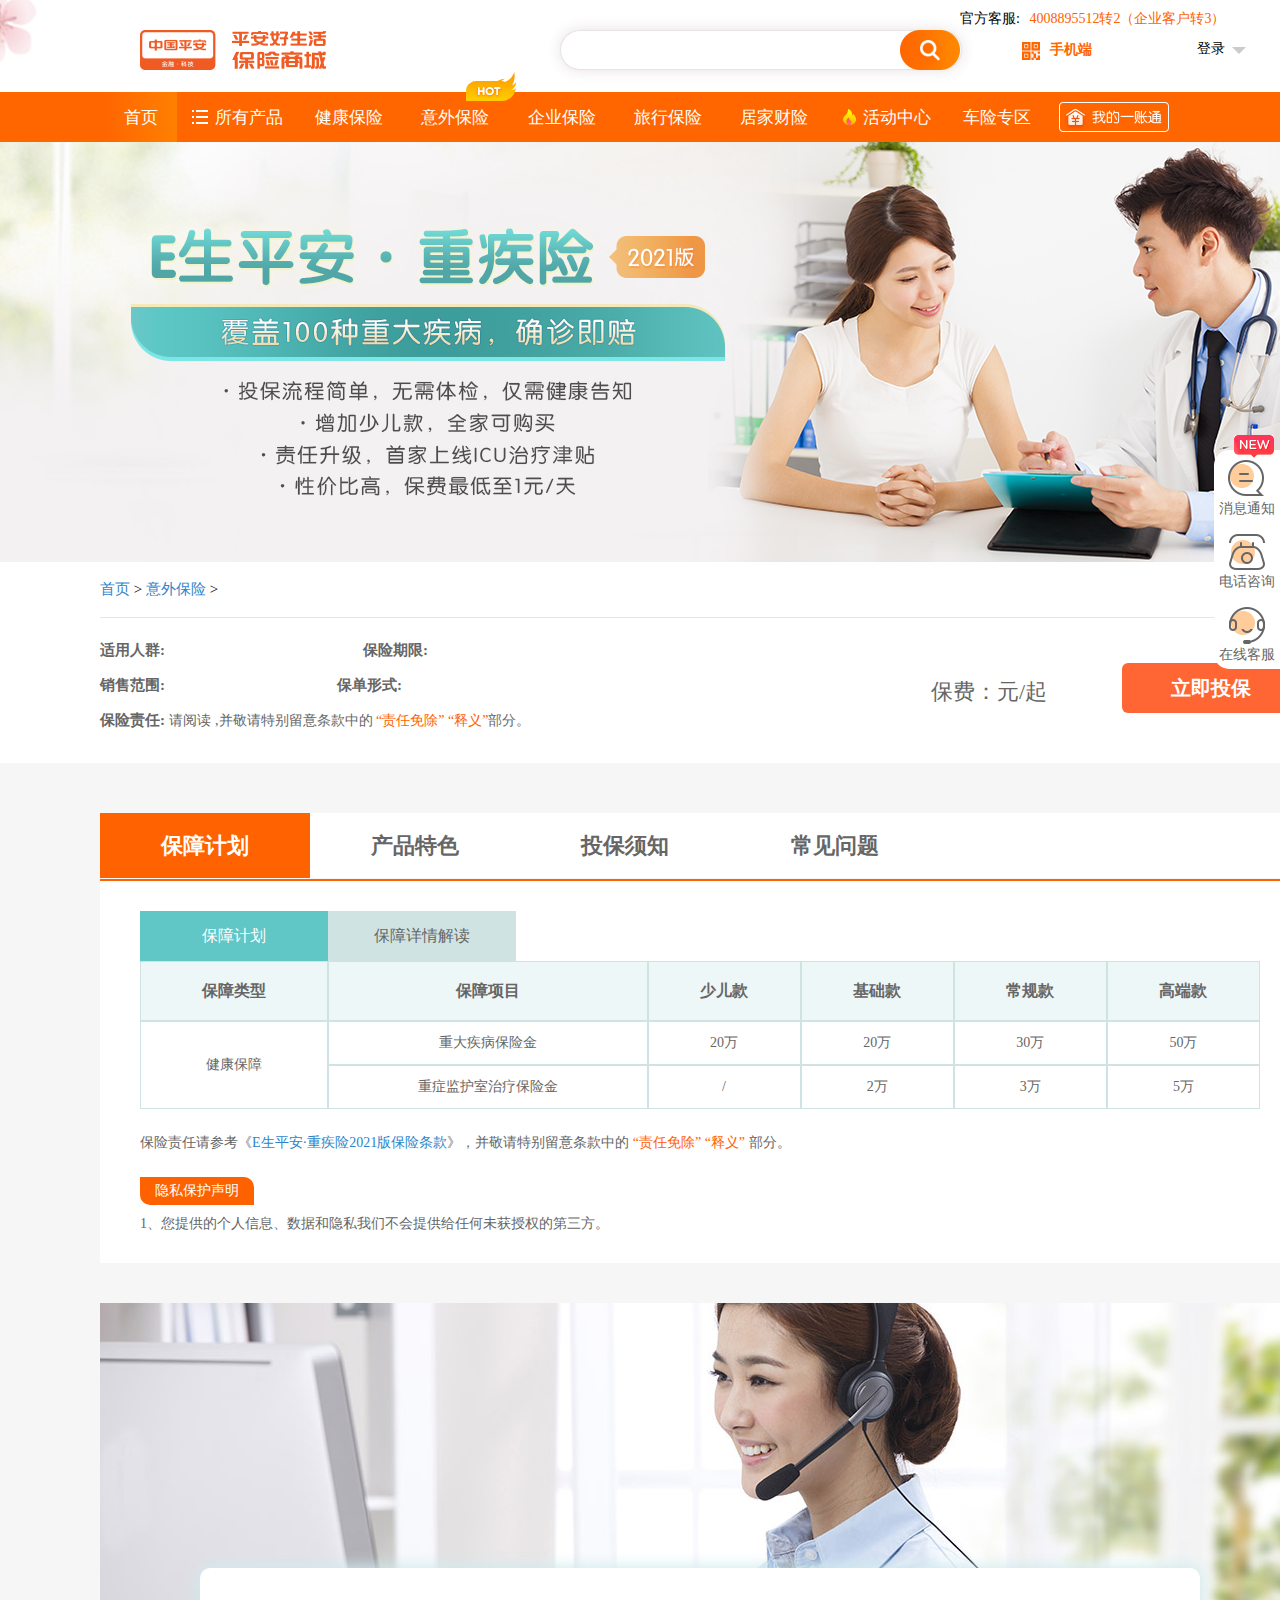
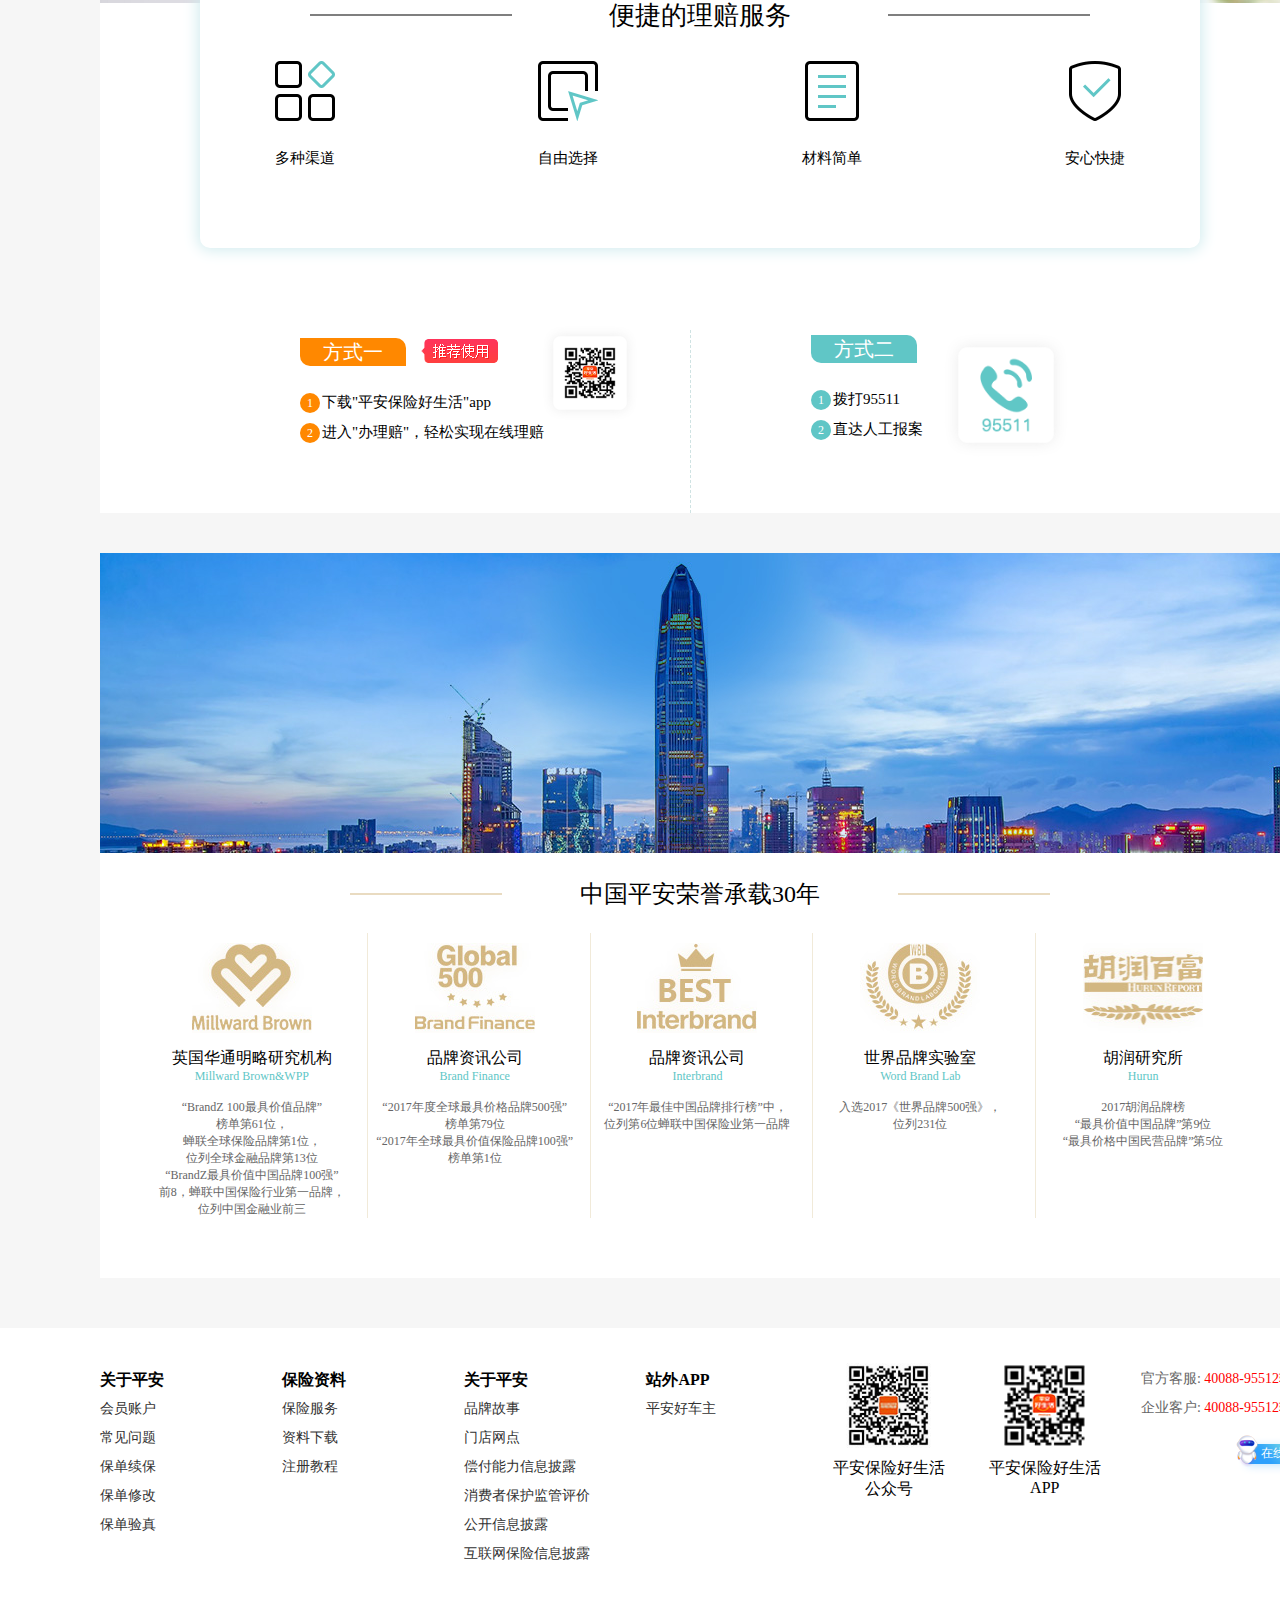
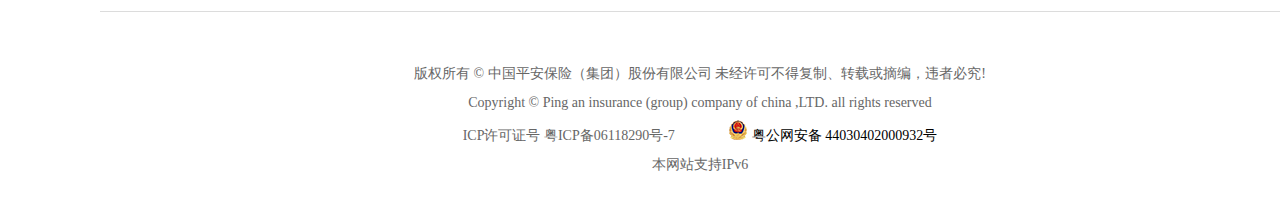
<file: html/second.html>
<!DOCTYPE html>
<html lang="en">

<head>
    <meta charset="UTF-8">
    <meta http-equiv="X-UA-Compatible" content="IE=edge">
    <meta name="viewport" content="width=device-width, initial-scale=1.0">
    <link rel="stylesheet" href="../css/second.css">
    <script src="https://cdn.bootcdn.net/ajax/libs/jquery/1.7.1/jquery.min.js"></script>
    <title>E生平安</title>
</head>

<body>
    <!-- 固定定位导航栏 -->
    <div id="fixednav">
        <ul>
            <li class="pageli1 fixed1 go">保障计划</li>
            <li class="pageli2 fixed2 go">产品特色</li>
            <li class="pageli3 fixed3 go">投保须知</li>
            <li class="pageli4 fixed4 go">常见问题</li>
        </ul>

        <div>
            <p class="p1">保费：<i>61</i>元/起</p>
            <p class="p2"><a href="javascript:;">立即投保</a></p>
        </div>
    </div>


    <!-- 页面TOP部分 -->

    <div id="top">
        <!-- logo -->
        <div class="top-logo top-items">
            <img src="../img/top-log.png" alt="">
        </div>
        <!-- 搜索栏 -->
        <div class="top-search">
            <input class="top-searchinput" type="text">
            <img class="top-searchimg" src="../img/top-search.png">
        </div>
        <!-- 右侧手机端 -->
        <div class="top-code top-items">
            <img src="../img/top-code.png">
            <span>手机端</span>
        </div>
        <!-- 右侧登录 -->
        <div class="top-sign top-items">
            登录<div></div>
        </div>
        <!-- 客服电话文本 -->
        <div class="top-phone top-items">
            <span>官方客服:</span>
            <span>4008895512转2（企业客户转3）</span>
        </div>
    </div>
    <div id="nav">
        <div class="nav-list">
            <div>首页</div>
            <div>
                <img src="../img/nav-three.png" alt="">
                所有产品
            </div>
            <div>健康保险</div>
            <div class="nav-yiwai">
                <div></div>
                意外保险
            </div>
            <div>企业保险</div>
            <div>旅行保险</div>
            <div>居家财险</div>
            <div>
                <img src="../img/fire.png" alt="">
                活动中心
            </div>
            <div>车险专区</div>
            <div>
                <img src="../img/nav-house.png" alt="">
            </div>
            <div style="visibility:hidden;">占位置的</div>
        </div>

        <div class="nav-list2">
            <div>
                <div>
                    <img src="../img/yiwai2.jpg" alt="">
                </div>
                <div>
                    <p>一年期综合意外险</p>
                    <p>¥43.8起</p>
                </div>
                <div>
                    <img src="../img/yiwai1.jpg" alt="">
                </div>
                <div>
                    <p>短期综合意外险</p>
                    <p>¥3.5起</p>
                </div>
            </div>

            <div>
                <div>
                    <img src="../img/yiwai3.jpg" alt="">
                </div>
                <div>
                    <p>全球交通意外险</p>
                    <p>¥0.2起</p>
                </div>
                <div>
                    <img src="../img/yiwai5.jpg" alt="">
                </div>
                <div>
                    <p>驾驶人意外险</p>
                    <p>¥68起</p>
                </div>
            </div>

            <div>
                <div>
                    <img src="../img/yiwai6.jpg" alt="">
                </div>
                <div>
                    <p>个人意外伤害险</p>
                    <p>¥34起</p>
                </div>
                <div>
                    <img src="../img/yiwai4.jpg" alt="">
                </div>
                <div>
                    <p>航空意外险</p>
                    <p>¥0.2起</p>
                </div>
            </div>

            <div>
                <div>· · · 更多意外保险 · · ·</div>
            </div>
        </div>
    </div>

    <!-- 页面大图部分 -->
    <div id="bigimg"></div>

    <!-- 页面中间描述部分 -->
    <div id="descrition">
        <div class="destop">
            <span><a>首页</a></span>
            <span>></span>
            <span><a>意外保险</a></span>
            <span>></span>
            <span style="color:rgb(153,153,153);" class="name"><!--E生平安·重疾险--></span>
        </div>
        <div class="desbottom">

            <div>
                <span class="title">适用人群:</span>
                <span class="des people"><!--出生满30天-65周岁--></span>
                <span class="title" style="margin-left: 190px;">保险期限:</span>
                <span class="des time"><!--1年--></span>
            </div>
            <div>
                <span class="title">销售范围:</span>
                <span class="des region"><!--中国大陆(除港澳台地区)--></span>
                <span class="title" style="margin-left: 164px;">保单形式:</span>
                <span class="des baodan"><!--电子保单、纸质保单--></span>
            </div>
            <div>
                <span class="title">保险责任:</span>
                <span class="des">请阅读</span>
                <a href="javascript:;" style="color:rgb(46,132,202); font-size: 14px;" class="book"><!--《E生平安·重疾险2021版保险条款》--></a>
                <span class="des">,并敬请特别留意条款中的<i style="font-style: normal; color: rgb(255,98,0);"> “责任免除” “释义”</i>部分。</span>
            </div>

            <div class="price">
                <span>保费：<i style="font-style:normal; color: rgb(255,126,0); font-size: 35px; font-weight: bold;" class="money"><!--61--></i>元/起</span>
                <a href="three.html">立即投保</a>
            </div>
        </div>
    </div>

    <!-- 页面ul -->
    <ul id="pageul">
        <li class="pageli1 go">保障计划</li>
        <li class="pageli2 go">产品特色</li>
        <li class="pageli3 go">投保须知</li>
        <li class="pageli4 go">常见问题</li>
    </ul>

    <!-- 页面切换介绍区域 -->
    <div id="pagelist">
        <!-- 保障计划 pagelist1 -->
        <div id="pagelist1">
            <ul>
                <li class="list1">保障计划</li>
                <li class="list2">保障详情解读</li>
            </ul>

            <table class="table1" cellspacing="0" style="display: table; ">
                <tr>
                    <th>保障类型</th>
                    <th>保障项目</th>
                    <th>少儿款</th>
                    <th>基础款</th>
                    <th>常规款</th>
                    <th>高端款</th>
                </tr>
                <tr>
                    <td rowspan="2">健康保障</td>
                    <td>重大疾病保险金</td>
                    <td>20万</td>
                    <td>20万</td>
                    <td>30万</td>
                    <td>50万</td>
                </tr>
                <tr>
                    <td>重症监护室治疗保险金</td>
                    <td>/</td>
                    <td>2万</td>
                    <td>3万</td>
                    <td>5万</td>
                </tr>
            </table>

            <table class="table2" cellspacing="0" style="display: none;">
                <tr>
                    <th>保障类型</th>
                    <th>保障项目</th>
                    <th colspan="4" style="width: 258px;">少儿款</th>
                </tr>
                <tr>
                    <td rowspan="2">健康保障</td>
                    <td>重大疾病保险金</td>
                    <td colspan="4" style="width: 258px;">
                        自保险期间开始且等待期（90天）满之日起（续保从续保生效日起），至保险期间终止之日止，被保险人经符合本保险合同释义约定的医院专科医生明确诊断初次发生本保险合同释义规定的重大疾病，保险人按重大疾病保险金额给付重大疾病保险金，本保险合同终止。被保险人因意外伤害导致其患重大疾病的，无等待期。100种重大疾病详见本产品的保险条款。
                    </td>
                </tr>
                <tr>
                    <td>重症监护室治疗保险金</td>
                    <td colspan="4" style="width: 258px;">
                        自保险期间开始且等待期（90天）满之日起，至保险期间终止之日止，被保险人进行本附加保险合同释义约定的重症监护室治疗（即ICU治疗）的，
                        保险人按照保险单约定的保险金额给付重症监护室治疗保险金。给付重症监护室治疗保险金后，对该被保险人的本附加保险责任终止。</td>
                </tr>
            </table>

            <p>保险责任请参考《<a href="javascript:;">E生平安·重疾险2021版保险条款</a>》，并敬请特别留意条款中的<i> “责任免除” “释义” </i>部分。</p>

            <span class="span1">隐私保护声明</span>
            <span class="span2">1、您提供的个人信息、数据和隐私我们不会提供给任何未获授权的第三方。</span>

        </div>
        <!-- 产品特色 pagelist2 -->
        <div id="pagelist2"></div>
        <!-- 投保须知 pagelist3  -->
        <div id="pagelist3">
            <div>
                1、订立保险合同，保险人就被保险人的有关情况提出询问的，投保人应当如实告知。<em>投保人故意或者因重大过失未履行前款规定的义务，足以影响保险人决定是否同意承保或者提高保险费率的，<i>保险人有权</i>解除本合同。投保人故意不履行如实告知义务的，保险人对于合同<i>解除</i>前发生的保险事故，不承担给付保险金责任，<i>并不退还</i>保险费。投保人因重大过失未履行如实告知义务，对保险事故的发生有严重影响的，保险人对于合同解除前发生的保险事故，不承担给付保险金责任，但应当退还保险费。</em>><br>
                2、本保险每位被保险人<i>限投</i>一份，<i>多投无效</i>；<br>
                3、本产品设有少儿款、基础款、常规款和高端款四种方案，被保险人首次投保的年龄范围分别为0-15周岁、16-65周岁、16-55周岁和16-45周岁。若保险期间届满时，本保险已停止销售，我们不再接受续保申请，但会向您提供投保其他产品的合理建议；<br>
                4、本产品的被保险人为身体健康、能正常工作或生活的自然人，但对于曾发生健康告知中提及疾病的人群，不能进行购买。<br>
                5、本保险少儿款重大疾病保险金责任，保险金额为20万元；基础款重大疾病保险金责任，保险金额为20万元，重症监护室治疗保险金责任，保险金额为2万元；常规款重大疾病保险金责任，保险金额为30万元，重症监护室治疗保险金责任，保险金额为3万元；高端款重大疾病保险金责任，保险金额为50万元，重症监护室治疗保险金责任，保险金额为5万元；<br>
                6、本保险的重大疾病保障范围为保险合同释义规定的100种重大疾病，自保险期间开始且保险单载明的<i>等待期</i>满之日起（续保从续保生效日起），至保险期间终止之日止，被保险人经符合本保险合同释义约定的医院专科医生明确诊断初次发生本保险合同释义规定的重大疾病，保险人按重大疾病保险金额给付重大疾病保险金，本保险合同终止。<br>
                7、本保险的被保险人进行保险合同释义约定的重症监护室治疗（即ICU治疗），并在重症监护病房内接受持续治疗超过120小时，且满足本保险合同重症监护室治疗释义中任何一项的，保险人按照保险单约定的保险金额给付重症监护室治疗保险金；<br>
                8、<i>除外</i>责任以本保险适用条款“责任<i>免除</i>”为准；<br>
                9、本保险保险期间为一年；<br>
                10、合同生效日起90日为<i>等待期</i>。因意外伤害发生保险责任的，无<i>等待期</i>。如为连续不间断续保的（同一被保险人连续在本保险人处投保本条款为基础的保险合同，保险期间衔接不中断），从第二期保险合同起的连续不间断续保保险合同<i>不适用等待期</i>。<br>
                11、本产品遵循<i>不保</i>证续保条款。保险期间届满，投保人需要重新向保险公司申请投保本产品，并经保险人同意，交纳保险费，获得新的保险合同。<br>
                12、投保年龄与保费高低关联性以本保险适用费率表为准；<br>
                13、自保单承保次日起，有10日的犹豫期，在此期间您若提出<i>解除</i>本保险合同，我们将退还您所支付的全部保费。犹豫期后，若您申请<i>解除</i>合同会遭受一定损失，我们将按条款退还您保险合同保险单的现金价值；<br>
                14、【医院】指经中华人民共和国卫生部门评审确定的二级或二级以上的公立医院普通部<em>（不包含公立医院的特需医疗、外宾医疗、干部病房），但<i>不包括</i>主要作为诊所、康复、护理、休养、静养、戒酒、戒毒等或类似的医疗机构。</em>>该医院必须具有符合国家有关医院管理规则设置标准的医疗设备，且全天二十四小时有合格医师及护士驻院提供医疗及护理服务。另外，质子重离子医疗费用保险责任应当在上海质子重离子医院暨复旦大学附属肿瘤医院质子重离子中心接受质子重离子放射治疗；<br>
                15、本产品所对应的主险产品为《平安产险重大疾病保险（白金版）》，附加险产品为《平安附加重症监护室治疗保险》，投保人可自主决定是否购买该产品组合；<br>
                16、以上未尽事宜以本保险适用条款为准。<br>
                <i>投保人声明</i><br>
                1、本投保人声明以上陈述及各项填写信息属实，<em>且没有隐瞒任何重大事实以影响贵公司评估风险或接受本投保申请。</em><br>
                2、<em>本投保人已阅读本产品条款及投保须知的各项内容，特别就条款中有关责任免除和投保人、被保险人义务的内容进行详细阅读，对贵公司就保险合同的内容说明和提示完全理解，没有异议，同意投保，本人知晓所有保险责任均以本保险合同所载为准。</em>><br>
                3、根据《中华人民共和国合同法》第十一条规定，数据电文是合法的合同表现形式。本人接受以中国平安财产保险股份有限公司提供的电子保单作为本投保书成立的合法有效凭证，具有完全证据效力。<br>
                4、本人授权平安集团，除法律另有规定之外，将本人提供给平安集团的信息、享受平安集团服务产生的信息（包括本单证签署之前提供和产生的信息）以及平安集团根据本条约定查询、收集的信息，用于平安集团及其因服务必要委托的合作伙伴为本人提供服务、推荐产品、开展市场调查与信息数据分析。本人授权平安集团，除法律另有规定之外，基于为本人提供更优质服务和产品的目的，向平安集团因服务必要开展合作的伙伴提供、查询、收集本人的信息。为确保本人信息的安全，平安集团及其合作伙伴对上述信息负有保密义务，并采取各种措施保证信息安全。本条款自本单证签署时生效，具有独立法律效力，不受合同成立与否及效力状态变化的影响。本条所称“平安集团”是指中国平安保险（集团）股份有限公司及其直接或间接控股的公司，以及中国平安保险（集团）股份有限公司直接或间接作为其单一最大股东的公司。如您不同意上述授权条款的部分或全部，可致电客服热线（95511）取消或变更授权。<br>
            </div>
        </div>
        <!-- 常见问题 pagelist4 -->
        <div id="pagelist4">

            <div>
                <div class="kehu">
                    <img src="../img2/kehu.png" alt="">
                    <div class="text">这款产品保障范围是什么？</div>
                </div>
                <div class="kefu">
                    <img src="../img2/kefu.png" alt="">
                    <div class="text">
                        自保险期间开始且90天等待期满之日起（续保从续保生效日起），至保险期间终止之日止，被保险人经符合本保险合同释义约定的医院（以下简称“释义医院”）专科医生明确诊断初次发生本保险合同释义规定的重大疾病（详见释义，其中第（一）款到第（二十八）款为2020年中国保险行业协会与中国医师协会制定的《重大疾病保险的疾病定义使用规范（2020年修订版）》规范定义的28种重大疾病，第（二十九）款到第（一百）款为保险人在此之外增加的疾病，以下简称“重大疾病”），保险人按重大疾病保险金额给付重大疾病保险金，本保险合同终止；自保险期间开始且90天等待期满之日起，至保险期间终止之日止，被保险人进行本附加保险合同释义约定的重症监护室治疗（即ICU治疗）的，
                        保险人按照保险单约定的保险金额给付重症监护室治疗保险金。给付重症监护室治疗保险金后，对该被保险人的本附加保险责任终止。</div>
                </div>
            </div>

            <div>
                <div class="kehu">
                    <img src="../img2/kehu.png" alt="">
                    <div class="text">重症监护室治疗指什么？</div>
                </div>
                <div class="kefu">
                    <img src="../img2/kefu.png" alt="">
                    <div class="text">
                        即ICU治疗，指被保险人因疾病或意外原因，经重症监护室专科医生判断必须入住国家卫生部医院等级分类中的三级或三级以上医院内设置的重症监护病房接受治疗，并且在重症监护病房内接受持续治疗超过120小时，且满足以下各项中的任何一项：
                        1.因自主呼吸功能不能满足生理需求而行经口或经鼻气管插管或气管切开的有创呼吸机机械通气支持治疗；
                        2.因心肺功能衰竭而接受了体外膜肺氧合（简称ECMO）或者体外循环的治疗；
                        3.因急性肾功能衰竭、急性酸中毒等原因接受床旁血滤机进行的血液净化治疗（包括血液滤过、血液透析）；
                        4.因心功能衰竭接受了主动脉内球囊反搏(简称 IABP)治疗；
                        5.因心跳骤停或者严重心律失常接受了心脏电除颤或心肺复苏术（CPR）。
                        【重症监护病房】指医院内对因各种原因导致一个或多个器官与系统功能障碍危及生命或具有潜在高危因素的患者，及时提供系统的、高质量的医学监护和救治技术的病房，配备重症监护专科医生和护士，并设有固定的监护及复苏抢救设备，例如：心脏除颤机、人工呼吸机、紧急药物，作生命体征如心率、血压持续监测等，提供24
                        小时持续的监护、护理和治疗。</div>
                </div>
            </div>

            <div>
                <div class="kehu">
                    <img src="../img2/kehu.png" alt="">
                    <div class="text">在哪些医院治疗，可以获得理赔 ?</div>
                </div>
                <div class="kefu">
                    <img src="../img2/kefu.png" alt="">
                    <div class="text">
                        医院须为我国卫生部门评审确定的二级或二级以上的公立医院，但不包括主要作为诊所、康复、护理、休养、静养、戒酒、戒毒等或类似的医疗机构。该医院必须具有符合国家有关医院管理规则设置标准的医疗设备，且全天二十四小时有合格医师及护士驻院提供医疗及护理服务。
                    </div>
                </div>
            </div>

            <div>
                <div class="kehu">
                    <img src="../img2/kehu.png" alt="">
                    <div class="text">什么是等待期，等待期从何时算起？</div>
                </div>
                <div class="kefu">
                    <img src="../img2/kefu.png" alt="">
                    <div class="text">
                        从本保险合同生效日起90日内为等待期。如为连续不间断续保的（同一被保险人连续在本保险人处投保本条款为基础的保险合同，保险期间衔接不中断），从第二期保险合同起的连续不间断续保保险合同不适用等待期。若保险合同未连续不间断续保，则需重新适用等待期。
                    </div>
                </div>
            </div>

            <div>
                <div class="kehu">
                    <img src="../img2/kehu.png" alt="">
                    <div class="text">什么样的人群可以购买这个产品？</div>
                </div>
                <div class="kefu">
                    <img src="../img2/kefu.png" alt="">
                    <div class="text">
                        您可以为0-65周岁身体健康，且符合健康告知提及状况的本人、配偶、子女和父母投保，一家三代都适用。本产品设有少儿款、基础款、常规款和高端款四种方案，投保年龄分别为0-15周岁、16-65周岁、16-55周岁和16-45周岁，可根据被保险人年龄和保障需求选择投保方案。
                    </div>
                </div>
            </div>

            <div>
                <div class="kehu">
                    <img src="../img2/kehu.png" alt="">
                    <div class="text">不同年龄人群购买这款产品，保额是否有限制？</div>
                </div>
                <div class="kefu">
                    <img src="../img2/kefu.png" alt="">
                    <div class="text">本产品设有少儿款、基础款、常规款和高端款四种方案，保额分别为重疾20万、重疾20万+ICU2万、重疾30万+ICU3万、重疾50万+ICU5万。</div>
                </div>
            </div>

            <div>
                <div class="kehu">
                    <img src="../img2/kehu.png" alt="">
                    <div class="text">这款产品有犹豫期吗？</div>
                </div>
                <div class="kefu">
                    <img src="../img2/kefu.png" alt="">
                    <div class="text">
                        自保单承保次日起，有10日的犹豫期，在此期间您若提出解除本保险合同，我们将退还您所支付的全部保费。犹豫期后，若您申请解除合同会遭受一定损失，我们将按条款退还您保险单的最低现金价值；</div>
                </div>
            </div>

        </div>
    </div>

    <!-- 页面下方区域一 -->
    <div id="bottom1">
        <div class="bottom1img"></div>
        <div class="contact1">
            <span>方式一</span>
            <img src="../img2/recommend.gif" alt="" class="recommed">
            <span class="number" style="top: 60px; left: 0;">1</span>
            <span style="top: 60px; left: 22px;">下载"平安保险好生活"app</span>
            <span class="number" style="top: 90px; left: 0;">2</span>
            <span style="top: 90px; left: 22px;">进入"办理赔"，轻松实现在线理赔</span>
            <img src="../img2/code.png" alt="" class="code">
        </div>
        <div class="contact2">
            <span>方式二</span>
            <span class="number" style="top: 60px; left: 120px;">1</span>
            <span style="top: 60px; left: 142px;">拨打95511</span>
            <span class="number" style="top: 90px; left: 120px;">2</span>
            <span style="top: 90px; left: 142px;">直达人工报案</span>
            <img src="../img2/telePhone.png" alt="" class="phone">
        </div>

        <div class="center">
            <div class="centertitle">
                <span class="one" style="left: 110px;"></span>
                <span class="two">便捷的理赔服务</span>
                <span class="one" style="right: 110px;"></span>
            </div>
            <div class="centercontent">
                <div>
                    <img src="../img2/box1.png" alt="">
                    <span>多种渠道</span>
                </div>
                <div>
                    <img src="../img2/box2.png" alt="">
                    <span>自由选择</span>
                </div>
                <div>
                    <img src="../img2/box3.png" alt="">
                    <span>材料简单</span>
                </div>
                <div>
                    <img src="../img2/box4.png" alt="">
                    <span>安心快捷</span>
                </div>
            </div>
        </div>
    </div>

    <!-- 页面下方区域二 -->
    <div id="bottom2">
        <div class="bottom2img"></div>
        <div class="btm2title">
            <span class="one" style="left: 250px;"></span>
            <span class="two">中国平安荣誉承载30年</span>
            <span class="one" style="right: 250px;"></span>
        </div>
        <div class="btm2dsc">
            <div>
                <img src="../img2/btm1.jpg" alt="">
                <p>英国华通明略研究机构</p>
                <p style="color:rgb(96,198,198); font-size: 12px;">Millward Brown&WPP</p>
                <span>“BrandZ 100最具价值品牌”</span>
                <span>榜单第61位，</span>
                <span>蝉联全球保险品牌第1位，</span>
                <span>位列全球金融品牌第13位</span>
                <span>“BrandZ最具价值中国品牌100强”</span>
                <span>前8，蝉联中国保险行业第一品牌，</span>
                <span>位列中国金融业前三</span>
            </div>

            <div>
                <img src="../img2/btm2.jpg" alt="">
                <p>品牌资讯公司</p>
                <p style="color:rgb(96,198,198); font-size: 12px;">Brand Finance</p>
                <span>“2017年度全球最具价格品牌500强”</span>
                <span>榜单第79位</span>
                <span>“2017年全球最具价值保险品牌100强”</span>
                <span>榜单第1位</span>
            </div>

            <div>
                <img src="../img2/btm3.jpg" alt="">
                <p>品牌资讯公司</p>
                <p style="color:rgb(96,198,198); font-size: 12px;">Interbrand</p>
                <span>“2017年最佳中国品牌排行榜”中，</span>
                <span>位列第6位蝉联中国保险业第一品牌</span>
            </div>

            <div>
                <img src="../img2/btm4.jpg" alt="">
                <p>世界品牌实验室</p>
                <p style="color:rgb(96,198,198); font-size: 12px;">Word Brand Lab</p>
                <span>入选2017《世界品牌500强》，</span>
                <span>位列231位</span>
            </div>

            <div>
                <img src="../img2/btm5.jpg" alt="">
                <p>胡润研究所</p>
                <p style="color:rgb(96,198,198); font-size: 12px;">Hurun</p>
                <span>2017胡润品牌榜</span>
                <span>“最具价值中国品牌”第9位</span>
                <span>“最具价格中国民营品牌”第5位</span>
            </div>

        </div>
    </div>


    <!-- 页面下方区域三 -->
    <div id="bottom3">
        <div>
            <ul>
                <li>关于平安</li>
                <li>会员账户</li>
                <li>常见问题</li>
                <li>保单续保</li>
                <li>保单修改</li>
                <li>保单验真</li>
            </ul>

            <ul>
                <li>保险资料</li>
                <li>保险服务</li>
                <li>资料下载</li>
                <li>注册教程</li>
            </ul>

            <ul>
                <li>关于平安</li>
                <li>品牌故事</li>
                <li>门店网点</li>
                <li>偿付能力信息披露</li>
                <li>消费者保护监管评价</li>
                <li>公开信息披露</li>
                <li>互联网保险信息披露</li>
            </ul>

            <ul>
                <li>站外APP</li>
                <li>平安好车主</li>
            </ul>

            <div class="codediv">
                <img src="../img2/code2.jpg" alt="">
                <span>平安保险好生活公众号</span>
            </div>

            <div class="codediv">
                <img src="../img2/code3.png" alt="">
                <span>平安保险好生活APP</span>
            </div>

            <div class="btm3phone">
                <p style="margin-top: 3px;">官方客服: <i>40088-95512转2</i></p>
                <p style="margin-top: 3px;">企业客户: <i>40088-95512转3</i></p>
                <div class="robot">
                    <img src="../img2/robot.png" alt="">
                    <span>在线咨询</span>
                </div>
            </div>
        </div>

        <p style="margin-top: 50px;">版权所有 © 中国平安保险（集团）股份有限公司 未经许可不得复制、转载或摘编，违者必究!</p>
        <p>Copyright © Ping an insurance (group) company of china ,LTD. all rights reserved</p>
        <p>ICP许可证号 粤ICP备06118290号-7 <a href="javascript:;" style="color: black; margin-left: 50px;">
                <img src="../img2/por.png" alt="">
                粤公网安备 44030402000932号
            </a></p>
        <p>本网站支持IPv6</p>
    </div>







    <!-- 侧边导航部分 -->
    <div id="rightnav">
        <ul>
            <li>
                <a href="#" style="height: 60px; display: flex; align-items: flex-end;">
                    <i></i>
                    <span class="span1"></span>
                    <p>消息通知</p>
                </a>
            </li>
            <li>
                <a href="#">
                    <span class="span2"></span>
                    <p>电话咨询</p>
                </a>
            </li>
            <li>
                <a href="#">
                    <span class="span3"></span>
                    <p>在线客服</p>
                </a>
            </li>
            <li class="toTop" style="display: none;">
                <a href="javascript:;">
                    <span class="span4"></span>
                    <p>回顶部</p>
                </a>
            </li>
        </ul>
    </div>

    <!-- 脚本区域 -->
    <script src="../js/second.js"></script>

</body>

</html>
</file>
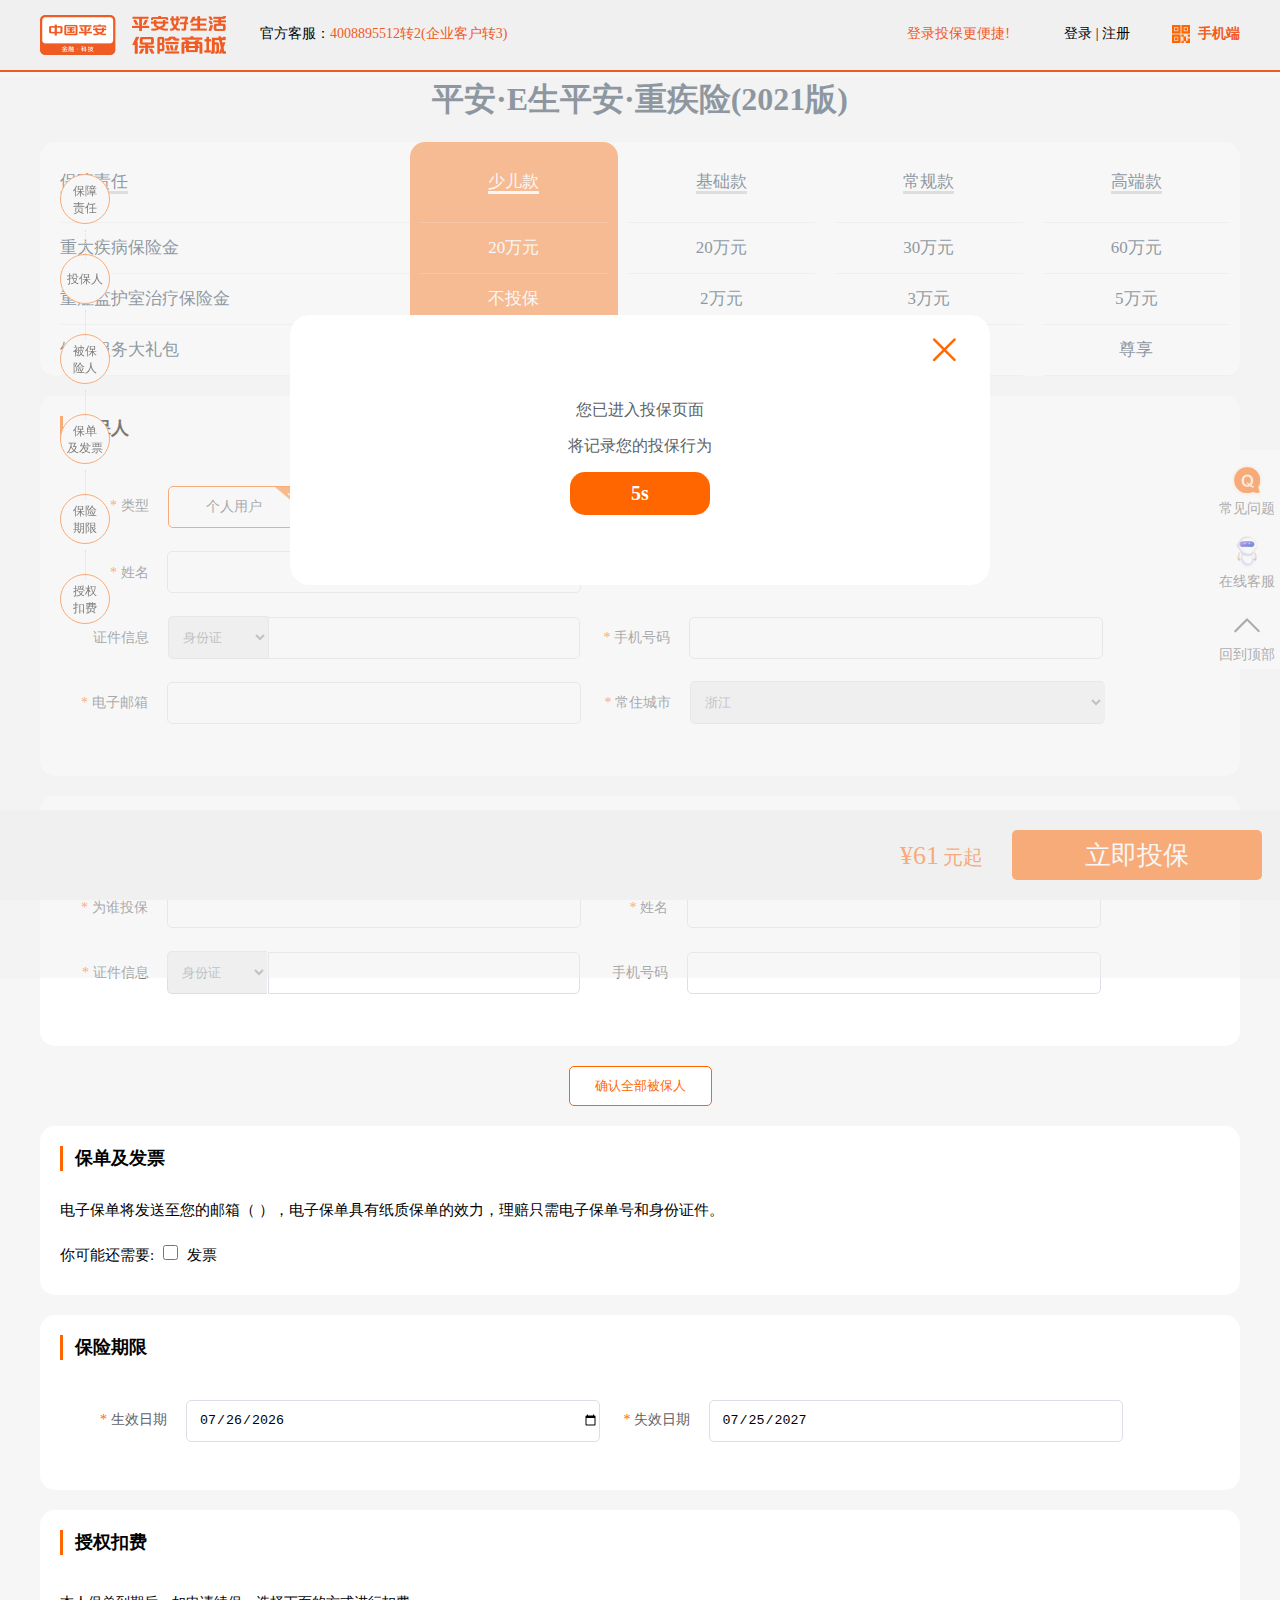
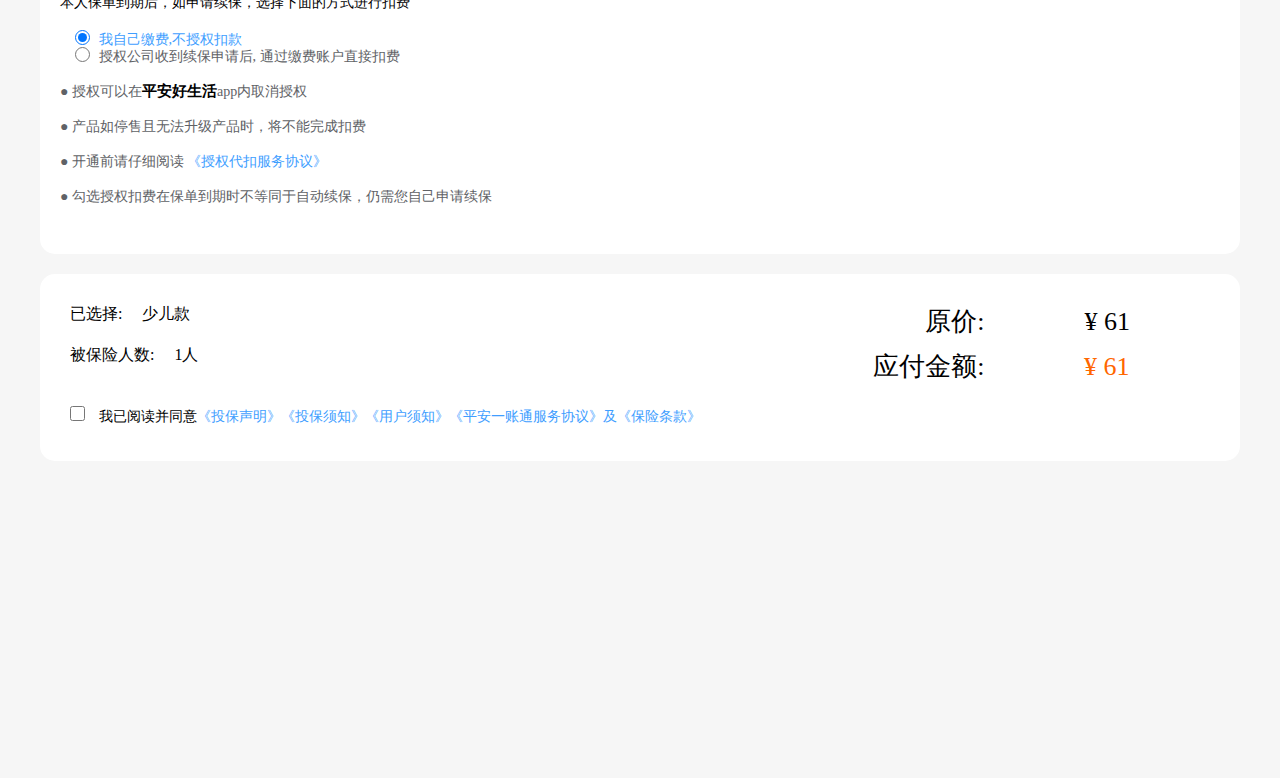
<file: html/three.html>
<!DOCTYPE html>
<html lang="en">

<head>
    <meta charset="UTF-8">
    <meta http-equiv="X-UA-Compatible" content="IE=edge">
    <meta name="viewport" content="width=device-width, initial-scale=1.0">
    <link rel="stylesheet" href="../css/three.css">
    <script src="https://cdn.bootcdn.net/ajax/libs/jquery/1.7.1/jquery.min.js"></script>
    <script src="https://cdn.bootcdn.net/ajax/libs/jquery-validate/1.19.3/jquery.validate.js"></script>
    <title>平安·E生平安·重疾险(2021版)</title>
</head>

<body>
    <div id="big">
        <div id="tips">
            <p>您已进入投保页面</p>
            <p>将记录您的投保行为</p>
            <span>5s</span>

            <img src="../img2/cha.png" alt="" id="cha">
        </div>

    </div>
    <!-- 顶部 -->
    <div id="top">
        <div class="topcontent">

            <img src="../img/top-log.png" alt="" class="img1">
            <p class="p1">官方客服：<i>4008895512转2(企业客户转3)</i></p>

            <p class="p2"><i>登录投保更便捷!</i></p>
            <p class="p3">
                <a href="javascript:;">登录</a>
                <span>|</span>
                <a href="javascript:;">注册</a>
            </p>

            <img src="../img/top-code.png" alt="" class="img2">
            <p class="p4">手机端</p>

        </div>
    </div>

    <!-- 标题 -->
    <h1>平安·E生平安·重疾险(2021版)</h1>

    <!-- 款式选择 -->
    <div id="select" class="box" name="nav1">
        <ul class="ul1">
            <li><span>保障责任</span></li>
            <li>重大疾病保险金</li>
            <li>重症监护室治疗保险金</li>
            <li>健康服务大礼包</li>
        </ul>


        <ul class="ul2 selectul">
            <li><span>少儿款</span></li>
            <li>20万元</li>
            <li>不投保</li>
            <li>尊享</li>
        </ul>

        <ul class="ul3 selectul">
            <li><span>基础款</span></li>
            <li>20万元</li>
            <li>2万元</li>
            <li>尊享</li>
        </ul>

        <ul class="ul4 selectul">
            <li><span>常规款</span></li>
            <li>30万元</li>
            <li>3万元</li>
            <li>尊享</li>
        </ul>

        <ul class="ul5 selectul">
            <li><span>高端款</span></li>
            <li>60万元</li>
            <li>5万元</li>
            <li>尊享</li>
        </ul>


    </div>
    <!-- 投保人 -->
    <div id="people" class="box" name="nav2">
        <div class="title">
            <span>投保人</span>
        </div>

        <form action="" class="bxform" method="GET">

            <div>
                <span style="position: absolute;"><i>*</i> 类型</span>
                <div>
                    <span>个人用户</span>
                </div>
            </div>

            <div>
                <span><i>*</i> 姓名</span>
                <input type="text" name="name">
                <!-- 校验 -->
                <label id="name-error" class="error" for="name">姓名不能为空</label>
            </div>

            <div>
                <span style="margin-left: -17px; margin-right: 15px;">证件信息</span>
                <select name="" id="select1">
                    <option value="1">身份证</option>
                    <option value="2">护照</option>
                    <option value="3">军官证</option>
                    <option value="4">港澳回乡证或台胞证</option>
                </select>
                <input type="text" class="zhengjian" name="zhengjian">
                <!-- 校验 -->
                <label id="zhengjian-error" class="error" for="zhengjian">身份证号不能为空</label>

                <span style="margin-left:20px;"><i>*</i> 手机号码</span>
                <input type="text" name="phone">
                <!-- 校验 -->
                <label id="phone-error" class="error" for="phone">手机号不能为空</label>
            </div>

            <div>
                <span style="margin-left: -29px; margin-right: 1px;"><i>*</i> 电子邮箱</span>
                <input type="email" name="email">
                <!-- 校验 -->
                <label id="email-error" class="error" for="email">请填写正确的电子邮箱</label>

                <span style="margin-left:20px;"><i>*</i> 常住城市</span>
                <!-- <input type="text" name="city"> -->
                <select name="city" id="select2" style="border-right: 1px solid #eee;">
                    <option value="1">浙江</option>
                    <option value="2">天津</option>
                    <option value="3">河北</option>
                    <option value="4">北京</option>
                    <option value="5">江西</option>
                </select>
                <!-- 校验 -->
                <label id="city-error" class="error" for="city">请选择城市</label>
            </div>

        </form>
    </div>

    <!-- 被保险人 -->
    <div id="bepeople" class="box" name="nav3">
        <div class="title">
            <span>被保险人</span>
        </div>

        <form action="" id="form2" method="GET">

            <div>
                <span style="margin-left: -29px; margin-right: 1px;"><i>*</i> 为谁投保</span>
                <input type="text" name="bename">
                <!-- 校验 -->
                <label id="bename-error" class="error" for="bename">姓名不能为空</label>

                <span style="margin-left:45px;"><i>*</i> 姓名</span>
                <input type="text" name="name2">
                <!-- 校验 -->
                <label id="name2-error" class="error" for="name2">姓名不能为空</label>
            </div>

            <div>
                <span style="margin-left: -28px; margin-right: 15px;"><i>*</i> 证件信息</span>
                <select name="" id="">
                    <option value="1">身份证</option>
                    <option value="2">护照</option>
                    <option value="3">军官证</option>
                    <option value="4">港澳回乡证或台胞证</option>
                </select>
                <input type="text" class="zhengjian" name="zhengjian2" id="zhengjian2">
                <!-- 校验 -->
                <label id="zhengjian2-error" class="error" for="zhengjian2">身份证号不能为空</label>
                <span style="margin-left:29px;"> 手机号码</span>
                <input type="text" name="phone2">
                <!-- 校验 -->
                <label id="phone2-error" class="error" for="phone2">手机号不能为空</label>
            </div>

        </form>
    </div>

    <!-- 确认全部被保人按钮 -->
    <button type="submit" class="makesure">确认全部被保人</button>

    <!-- 保单及发票 -->
    <div id="baodan" class="box" name="nav4">
        <div class="title">
            <span>保单及发票</span>
        </div>

        <p>电子保单将发送至您的邮箱（ ），电子保单具有纸质保单的效力，理赔只需电子保单号和身份证件。</p>
        <span>你可能还需要: </span>
        <input type="checkbox" class="baodanbtn">
        <span style="margin-left: 0;">发票</span>

        <form action="" class="fapiao" style="display: none;">

            <div>
                <span style="margin-left:-10px; margin-right: 1px;"><i>*</i> 发票类型</span>
                <input type="email">
            </div>

            <div>
                <span style="margin-left:-10px;"><i>*</i> 发票抬头</span>
                <input type="text">
            </div>

        </form>
    </div>


    <!-- 保险期限 -->
    <div id="bxtime" class="box" name="nav5">
        <div class="title">
            <span>保险期限</span>
        </div>

        <form action="">
            <div style="margin: 20px 0;">
                <span style="margin-left: -10px; margin-right: 1px;"><i>*</i> 生效日期</span>
                <input type="date" class="datestart">

                <span style="margin-left:20px;"><i>*</i> 失效日期</span>
                <input type="date" readonly class="dateend">
            </div>
        </form>
    </div>

    <!-- 授权扣费 -->
    <div id="sqkf" class="box" name="nav6">
        <div class="title">
            <span>授权扣费</span>
        </div>

        <div class="text">
            <p style="color: black;">本人保单到期后，如申请续保，选择下面的方式进行扣费</p>

            <input id="danxuan1" type="radio" checked>
            <span id="danxuansp1">我自己缴费,不授权扣款</span><br>

            <input id="danxuan2" type="radio">
            <span id="danxuansp2">授权公司收到续保申请后, 通过缴费账户直接扣费</span>

            <p>● 授权可以在<i style="font-style: normal; color: black; font-size: 15px; font-weight: bold;">平安好生活</i>app内取消授权
            </p>
            <p>● 产品如停售且无法升级产品时，将不能完成扣费</p>
            <p>● 开通前请仔细阅读<a href="javascript:;" style="color: rgb(64,158,255);"> 《授权代扣服务协议》</a></p>
            <p>● 勾选授权扣费在保单到期时不等同于自动续保，仍需您自己申请续保</p>
        </div>
    </div>

    <!-- 页面结算 -->
    <div id="over" class="box">

        <div class="text">
            <span>已选择:</span><span class="kuanshi">少儿款</span>
            <br>
            <span>被保险人数:</span><span>1人</span>
            <br>

            <input type="checkbox" class="bookname">
            <a href="javascript:;" class="danxuana1">
                我已阅读并同意<em>《投保声明》《投保须知》《用户须知》《平安一账通服务协议》及《保险条款》</em>
            </a>
            <a href="javascript:;" class="danxuana2" style="display:none;">
                我已阅读并同意<em>《投保声明》《投保须知》《用户须知》《平安一账通服务协议》《授权代扣服务协议》及《保险条款》</em>
            </a>
        </div>

        <div class="money">
            <span>原价:</span><span>¥
                <i class="kuanshiq" style="font-style: normal; color: black;">61</i>
            </span>
            <br>
            <span style="margin-left: -2px;">应付金额:</span>
            <span style="color: rgb(255,102,0); margin-left: 43px;">¥
                <i class="kuanshiq" style="font-style: normal;">61</i>
            </span>
        </div>

    </div>

    <!-- 页面底部 -->
    <div id="footer">
        <p>¥<i class="kuanshiq" style="font-style: normal;">61</i> </p>
        <span style="color: rgb(255,102,0); font-size: 20px;">元起</span>
        <button type="submit" class="makesuresure">立即投保</button>
    </div>

    <!-- 右边导航栏 -->
    <div id="rightnav">
        <ul>
            <li>
                <a href="javascript:;">
                    <span class="span2"></span>
                    <p>常见问题</p>
                </a>
            </li>
            <li>
                <a href="javascript:;">
                    <span class="span3"></span>
                    <p>在线客服</p>
                </a>
            </li>
            <li class="toTop">
                <a href="javascript:;" class="togotop">
                    <span class="span4"></span>
                    <p>回到顶部</p>
                </a>
            </li>
        </ul>
    </div>

    <!-- 左边导航栏 -->
    <div id="leftnav">

        <div class="leftnav1">
            <a href="javascript:;">
                <p>保障</p>
                <p>责任</p>
            </a>
        </div>

        <div class="leftnav2" style="padding-top: 16px;">
            <a href="javascript:;">
                <p>投保人</p>
            </a>
        </div>

        <div class="leftnav3">
            <a href="javascript:;">
                <p>被保</p>
                <p>险人</p>
            </a>
        </div>

        <div class="leftnav4">
            <a href="javascript:;">
                <p>保单</p>
                <p>及发票</p>
            </a>
        </div>

        <div class="leftnav5">
            <a href="javascript:;">
                <p>保险</p>
                <p>期限</p>
            </a>
        </div>

        <div class="leftnav6">
            <a href="javascript:;">
                <p>授权</p>
                <p>扣费</p>
            </a>
        </div>

    </div>

    <div id="leftnavxian">
        <div></div>
        <div></div>
        <div></div>
        <div></div>
        <div></div>
    </div>

    <!-- 脚本区域 -->
    <script src="../js/three.js"></script>
</body>

</html>
</file>
<file: css/second.css>
*{
    margin: 0;
    padding: 0;
}
body{
    min-width: 1400px;
    background-color:rgb(246,246,246);
}
a{
    text-decoration: none;
}
ul{
    list-style: none;
}
/* top -------------------------------------------------*/
#top{
    min-width: 100%;
    height: 92px;
    background-image: url("../img/top-background.jpg");
    background-position: center;
    position: relative;
}
.top-items{
    position: absolute;
}
.top-logo{
    top: 30px;
    left: 10%;
}
.top-search{
    width: 400px;
    height: 38px;

    position: relative;
    top: 30px;
    left: 40%;
}
.top-searchinput{
    width: 100%;
    height: 100%;
    border-radius: 30px;
    border: 1px solid rgb(171, 169, 169,0.3);
    box-shadow: 0 0 15px rgb(233, 224, 224);
    outline: none;
    text-indent: 20px;
}
.top-searchinput:focus{
    box-shadow: 0 0 15px rgb(255,102,0);
}
.top-searchimg{
    top: 0;
    right: 0;
    position: absolute;
    cursor: pointer;
}
.top-code{
    top: 42px;
    right: 22%;
} 
.top-code span{
    font-size: 14px;
    font-weight: bold;
    color: rgb(255,102,0);
    display: block;
    float: right;
    margin-left: 10px;
    margin-top: -1px;
}
.top-sign{
    font-size: 14px;
    top: 40px;
    right: 11%;
}
.top-sign div{
    width: 0;
    height: 0;
    border-left: 7px solid transparent;
    border-right: 7px solid transparent;
    border-top: 7px solid #ccc;

    float: right;
    margin-top: 7px;
    margin-left: 7px;
}
.top-phone{
    top: 10px;
    right: 10%;
    font-size: 14px;
    width: 300px;
}
.top-phone span:nth-child(2){
    margin-left: 6px;
    color: rgb(254,97,0);
}

/* nav --------------------------------------------------------*/
#nav{
    min-width: 100%;
    height: 50px;
    background-color: rgb(255,102,0);
    position: relative;
}
.nav-list{
    width: 85%;
    height: 50px;
    margin: 0 auto;
    display: flex;
    align-items: center;
    color: white;
    font-size: 17px;
}
.nav-list div{
    height: 50px;
    cursor: pointer;
    flex-grow: 1;

    display: flex;
    justify-content:space-evenly;
    align-items: center;
}
.nav-list div:hover{
    background-color: rgb(255,128,1,0.8);
}
.nav-list > div:nth-child(1){
    background-image: linear-gradient(to right,rgb(255,102,0), rgb(255,128,1));
}
/* 所有产品 */
.nav-list div:nth-child(2) img {
    width: 20px;
    height: 14px;
    margin-right: -8px;
}
/* 意外保险 */
.nav-list div:nth-child(4) div {
    position: absolute;
    top: -20px;
    margin-left: 72px;
    background: url("../img/hot.png") no-repeat;
    width: 50px;
    height: 40px;
}
/* 活动中心 */
.nav-list div:nth-child(8) img {
    width: 18px;
    height: 18px;
    margin-right: -8px;
}
/* 我的一账通 */
.nav-list div:nth-child(10) img{
    margin-left: -10px;
}
#nav .nav-list2{
    width: 550px;
    background-color: white;

    position: absolute;
    left: 410px;
    z-index: 100;

    box-shadow: 0 5px 10px rgb(207, 202, 202);
    display: flex;
    flex-direction: column;
    justify-content: center;

    display: none;

}
#nav .nav-list2 > div{
    width: 100%;
    height: 130px;
    display: flex;
    justify-content: space-evenly;
    align-items: center;
    font-size: 15px;

    border-bottom: 1px solid #eee;
}
#nav .nav-list2 > div >div{
    width: 119px;
    height: 75px;
    overflow: hidden;
}
#nav .nav-list2 img{
    width: 119px;
    height: 75px;
    transition: 0.5s;
}
#nav .nav-list2 img:hover{
    transform:scale(1.25);
}
#nav .nav-list2 div:last-child div{
    width: 165px;
    height: 45px;
    text-align: center;
    line-height: 45px;
    border: 1px solid #eee;
    cursor: pointer;
}
#nav .nav-list2 div:last-child div:hover{
    background-color: rgb(255,119,0);
    color: white;
}
/* 开始零件右边的导航栏 -------------------------------*/
@keyframes right {
    0%{
        top: 7px;
    }
    50%{
        top: 5px;
    }
    100%{
        top: 7px;
    }
}
#rightnav{
    background: #fff;
    border-top-left-radius: 15px;
    border-bottom-left-radius: 15px;
    position: fixed;

    right: 0;
    top: 50%;
}
#rightnav ul li{
    margin-top: 3px;
    padding: 5px;
    text-align: center;
}
#rightnav ul li a{
    display: block;
    color: rgb(103,103,103);
    font-size: 14px;
}
#rightnav span{
    width: 40px;
    height: 40px;
    display: block;
    margin: 1px auto;
}
#rightnav .span1{
    top: 7px;
    left: 12px;
    position: absolute;
    background: url("../img/right1.png");
}
#rightnav .span2{
    background: url("../img/right2.png");
}
#rightnav .span3{
    background: url("../img/right3.png");
}
#rightnav .span4{
    background: url("../img/right4.png");
}
#rightnav p:hover{
    color: rgb(46,132,202);
}
#rightnav ul li i{
    width: 40px;
    height: 25px;
    position: absolute;
    background: url("../img/new.gif");

    right: 6px;
    top: -15px;
}
#rightnav ul li:nth-child(1):hover .span1{
    animation: right 0.5s linear infinite;
}

/* 页面大图部分------------------------------------ */
#bigimg{
    width: 100%;
    height: 420px;
    background:url("../img2/bigimg.jpg") no-repeat center;
}

/* 页面中间描述部分------------------------------------------- */
/* 开头第一栏 */
#descrition{
    width: 100%;
    background-color: white;
}
#descrition .destop{
    width: 1200px;
    margin: 0 auto;
    border-bottom: 1px solid rgb(231, 228, 228);

    font-size: 15px;
    padding:  10px 0;
}
#descrition .destop a{
    color:  rgb(46,132,202);
}
#descrition span{
    line-height: 15px;
}

/* 第二栏----------------------------------------------------- */
#descrition .desbottom{
    width: 1200px;
    margin: 15px auto;
    padding-bottom: 25px;
    position: relative;
}
#descrition span{
    display: inline-block;
    margin:  10px 0;
}
#descrition .desbottom .title{
    font-size: 15px;
    line-height: 15px;
    font-weight: bold;
    color: rgb(102,102,102);
}
#descrition .desbottom .des{
    font-size: 14px;
    color: rgb(102,102,102);
    line-height: 14px;
}
#descrition .desbottom .price{
    position: absolute;
    top: 30px;
    right: 0;
}
#descrition .desbottom .price span{
    font-size: 22px;
    height: 50px;
    line-height: 50px;
    margin: 0;
    color: rgb(102,102,102);
}
#descrition .desbottom .price a{
    width: 178px;
    height: 50px;
    border-radius: 6px;
    background-color: rgb(255,102,51);
    color: white;
    font-size: 20px;
    font-weight: bold;
    text-align: center;
    line-height: 50px;
    margin-left: 75px;
    float: right;
}
#descrition .desbottom .price a:hover{
    background-color:rgb(255,51,0);
}

/* 页面ul------------------------------------------------------- */
#pageul{
    width: 1200px;
    margin: 50px auto;
    margin-bottom: 0;
    color: rgb(102,102,102);
    font-size: 22px;
    font-weight: bold;
    background-color: white;
    display: flex;
    justify-content: start;
}
#pageul li{
    width: 210px;
    height: 65px;
    display: flex;
    justify-content: center;
    align-items: center;

    cursor: pointer;
}
#pageul li:nth-child(1){
    background-color: rgb(255,98,0);
    color: #fff;
}
/* pagelist1保障计划-------------------------------------------- */
#pagelist1{
    width: 1200px;
    margin: 1px auto;
    border-top: 2px solid rgb(255,98,0);
    background-color: white;
    padding-top: 30px;
    padding-bottom: 30px;

    display: table;
}
#pagelist1 ul{
    width: 1120px;
    margin: 0 auto;
    display: flex;
    justify-content: start;
    color: rgb(102,102,102);
}
#pagelist1 ul li{
    width: 188px;
    height: 50px;
    background-color: rgb(207,227,227);
    display: flex;
    justify-content: center;
    align-items: center;
}
#pagelist1 .list1{
    color: #fff;
    background-color: rgb(96,198,198);
}
table{
    width: 1120px;
    margin: 0 auto;
    text-align: center;
}
table th{
    background-color: rgb(237,247,248);
    height: 38px;
    line-height: 38px; 
    padding: 10px;
    border: 1px solid  rgb(207,227,227);
    color: rgb(102,102,102);
}
table td{
    height: 38px;
    line-height: 38px; 
    border: 1px solid  rgb(207,227,227);
    padding: 2px;
    color: rgb(102,102,102);
    font-size: 14px;

    
}
#pagelist1 p{
    width: 1120px;
    margin: 25px auto;
    font-size: 14px;
    color: rgb(102,102,102); 
}
#pagelist1 p a{
    color:rgb(46,132,202)
}
#pagelist1 p i{
    font-style: normal;
    color: rgb(255,98,0);
}
#pagelist1 .span1{
    width: 100px;
    font-size: 14px;
    text-align: center;
    color: white;
    display: block;
    padding:5px 7px;
    border-top-right-radius:10px ;
    border-bottom-left-radius:10px ;
    margin-left: 40px;

    background-color: rgb(254,97,0);
}
#pagelist1 .span2{
    display: block;
    font-size: 14px;
    color: rgb(102,102,102); 
    margin-top: 10px;
    margin-left: 40px;
}

/* pagelist2产品特色 */
#pagelist2{
    width: 1200px;
    height: 3650px;
    margin: 1px auto;
    border-top: 2px solid rgb(255,98,0);
    background: url("../img2/pagelist2.jpg");

    display: none;
}

/* pagelist3投保须知 */
#pagelist3{
    width: 1200px;
    margin: 1px auto;
    border-top: 2px solid rgb(255,98,0);
    background-color: white;
    padding-top: 30px;
    padding-bottom: 30px;

    display: none;
}
#pagelist3 div{
    width: 1120px;
    margin: 0 auto;
    font-size: 12px;
    line-height: 20px;
    color: rgb(102,102,102);
}
#pagelist3 div i{
    font-style: normal;
    color: black;
    font-weight: bold;
}
#pagelist3 div  em{
    font-style: normal;
    font-weight: bold;
}

/* pagelist4常见问题 */
#pagelist4{
    width: 1200px;
    margin: 1px auto;
    border-top: 2px solid rgb(255,98,0);
    background-color: white;
    padding-top: 30px;
    padding-bottom: 30px;

    overflow: hidden;

    display: none;
}
#pagelist4 > div{
    width: 1120px;
    margin: 20px auto;
    font-size: 14px;
    line-height: 25px;

    float: left;
    margin-left: 40px;
}
#pagelist4 .kehu img{
    width: 80px;
    height: 80px;
    border-radius: 50%;
    float: left;
}
#pagelist4 .kehu .text{
    float: left;
    width: 300px;
    background-color: rgb(237,247,248);
    border: 1px solid rgb(210,232,228);
    border-radius: 10px;
    padding: 25px;

    margin-left: 50px;
    margin-top: 6px;
}
#pagelist4 .kefu img{
    width: 80px;
    height: 80px;
    border-radius: 50%;
    float: right;

    margin-top: 100px;
}
#pagelist4 .kefu .text{
    float: right; 
    width: 808px;
    background-color: rgb(248,248,248);
    border: 1px solid rgb(235,235,235);
    border-radius: 10px;
    padding: 25px;
    margin-right: 50px;
    margin-top: 25px;
}


/* 页面下方区域一------------------------------------------------- */
#bottom1{
    width: 1200px;
    height:  810px;
    margin: 40px auto;
    background-color: #fff;

    position: relative;
}
#bottom1 .bottom1img{
    height: 300px;
    background: url("../img2/bottomimg.jpg") no-repeat center;
}
/* 方式一 */
#bottom1 .contact1{
    width: 300px;
    height: 150px;
    top: 330px;
    left: 200px;
    position: relative;

}
#bottom1 span{
    display: inline-block;
    font-size: 15px;
    position: absolute;
}
#bottom1 .contact1 span:nth-child(1),
#bottom1 .contact2 span:nth-child(1){
    width: 106px;
    height: 28px;
    background-color:  rgb(255,136,0);

    font-size: 20px;
    text-align: center;
    line-height: 28px;
    color: #fff;

    border-top-right-radius:10px; 
    border-bottom-left-radius: 10px;

    top: 5px;
}
#bottom1 .number{
    padding: 2px;
    width: 16px;
    height: 16px;
    border-radius: 50%;
    color: #fff;
    background-color: rgb(255,136,0);
    text-align: center;
    line-height: 16px;
    font-size: 12px;
}
#bottom1 .recommed{
    top: 6px;
    left: 120px;
    position: absolute;
}
#bottom1 .code{
    width: 100px;
    height: 100px;
    position: absolute;

    top: -10px;
    right: -40px;
}
/* 方式二 */
#bottom1 .contact2{
    width: 300px;
    height: 183px;
    top: 177px;
    left: 590px;
    position: relative;

    border-left:1px dashed  rgb(207,227,227) ;

}
#bottom1 .contact2 span:nth-child(1){
    background-color: rgb(96,198,198);
    left: 120px;
}
#bottom1 .contact2 .number{
    background-color: rgb(96,198,198);
}
#bottom1 .phone{
    position: absolute;
    left: 250px;
    width: 130px;
    height: 130px;
}

/* 中心区域 */
#bottom1 .center{
    width: 1000px;
    height: 280px;
    box-shadow: 0 0 15px 2px rgb(208, 235, 238);
    position: absolute;
    top: 50%;
    left: 50%;
    transform: translate(-50%,-50%);
    border-radius: 10px;

    background-color: #fff;
}

#bottom1 .center .centertitle{
    width: 800px;
    height: 50px;
    margin: 0 auto;
    margin-top: 25px;
    text-align: center;
}
#bottom1 .center .centertitle .two{
    font-size: 26px;
    position: static;
    margin: 5px;
}
#bottom1 .center .centertitle .one{
    border:1px solid black;
    opacity: 0.5;
    width: 200px;
    position: absolute;

    top: 46px;
}

#bottom1 .centercontent{
    width: 850px;
    margin: 5px auto;
    display: flex;
    justify-content: space-between;
}
#bottom1 .centercontent > div{
    height: 160px;
    display: flex;
    flex-direction: column;
    justify-content: center;
    
}
#bottom1 .centercontent > div span{
    height: 75px;
    line-height: 75px;
    display: block;
    position: static;

}

/* 页面下方区域二------------------------------------------------- */
#bottom2{
    width: 1200px;
    margin: 6px auto;
    background-color: #fff;

    position: relative;
}
#bottom2 .bottom2img{
    width: 1200px;
    height: 300px;
    background: url("../img2/bottom2img.jpg") no-repeat center;
}
#bottom2  .btm2title{
    width: 800px;
    height: 50px;
    margin: 0 auto;
    margin-top: 25px;
    text-align: center;
}
#bottom2  .btm2title .two{
    font-size: 24px;
    position: static;
    margin: 5px;
}
#bottom2  .btm2title .one{
    border:1px solid rgb(211,183,131);
    opacity: 0.5;
    width: 150px;
    position: absolute;

    top: 340px;
}
#bottom2 .btm2dsc{
    width: 1120px;
    margin: 5px auto;
    display: flex;
    justify-content: space-evenly;
    margin-left: 45px;
}
#bottom2 .btm2dsc > div{
    text-align: center;
    display: flex;
    flex-direction: column;

    border-right: 1px solid rgb(210,184,130,0.3);
    padding-right: 15px;
    margin-bottom: 60px;
}
#bottom2 .btm2dsc > div:last-child{
     border: none;
}
#bottom2 .btm2dsc > div img{
    margin: 10px auto;

    width: 120px;
    height: 90px;
    position: static;
}
#bottom2 .btm2dsc > div span{
    width: 200px;
    font-size: 12px;
    color: rgb(102,102,102);
    position: static;
}
#bottom2 .btm2dsc > div p{
    width: 200px;
    position: static;
}
#bottom2 .btm2dsc > div p:nth-child(2){
    margin-top: 5px;
}
#bottom2 .btm2dsc > div span:nth-child(4){
    margin-top: 15px;
}

/* 页面下方区域三 */
#bottom3{
    width: 100%;
    height: 490px;
    background-color: #fff;
    margin-top: 50px;
}
#bottom3 > div{
     margin: 0 auto;
     width: 1200px;
     padding-top: 30px;
     padding-bottom: 50px;
     border-bottom: 1px solid rgb(220,220,220);

     display: flex;
     justify-content: space-between;
}
#bottom3 ul li{
    color: rgb(50,50,50);
    width: 146px;
    font-size: 14px;
    line-height: 14px;

    margin-top: 15px;
}
#bottom3 ul li:nth-child(1){
    color: black;
    font-weight: bold;
    font-size: 16px;
}
#bottom3 .codediv{
    display: flex;
    flex-direction: column;
    text-align: center;
}
#bottom3 .codediv img{
    width: 85px;
    height: 85px;
    margin: 5px auto;
    margin-bottom: 10px;
}
#bottom3 .codediv span{
    width: 120px;
}
#bottom3 .btm3phone{
    padding-top: 6px;
}
#bottom3 .btm3phone i{
    font-style: normal;
    color: red;
}
#bottom3 .robot{
    width: 91px;
    height: 42px;
    color: white;
    font-size: 12px;
    background: url("../img2/robotbac.png");
    position: relative;

    top: 10px;
    left: 95px;

    cursor: pointer;
}
@keyframes robot {
    0%{
        top: 0;
    }
    50%{
        top:-3px;
    }
    100%{
        top: 0;
    }
}
#bottom3 .robot img{
    position: absolute;
    z-index: 999;
    top: 0;
    left:0;
}
#bottom3 .robot img:hover{
    animation: robot 1s linear infinite;
}
#bottom3 .robot span{
    position: absolute;
    top: 10px;
    left: 25px;
}

/* 最底部 */
#bottom3 p{
    color: rgb(102,102,102);
    text-align: center;
    font-size: 14px;
    line-height: 24px;
    margin-bottom: 5px;
} 

/* ================================================================== */
/* 固定定位导航栏 */
#fixednav{
    width: 100%;
    height: 60px;
    padding: 10px 0;
    background-color: #fff;
    color: rgb(102,102,102);
    position: fixed;
    top: 0;
    z-index: 99999;
    display: none;
}
#fixednav ul{
    margin-left: 115px;
    width: 720px;
    height: 60px;

    display: flex;
}
#fixednav ul li{
    text-align: center;
    flex-grow: 1;
    line-height: 60px;
    font-size: 19px;
    font-weight: bolder;

    cursor: pointer;
}
#fixednav ul li:nth-child(1){
    color: rgb(255,98,0);
    background-color: rgb(246,246,246) ;
}
#fixednav > div{
    width: 390px;
    float:right;
    margin-top: -60px;
    margin-right: 120px;

    display: flex;
    justify-content: space-between;
}
#fixednav > div .p1{
    font-size: 20px;
    line-height: 50px;
}
#fixednav > div .p1 i{
    font-style: normal;
    color: rgb(255,98,0);
    font-weight: bolder;
    font-size: 30px;
}
#fixednav > div .p2 a{
    width: 100%;
    height: 100%;
    color: white;
    width: 178px;
    height: 50px;
    line-height: 50px;
    text-align: center;
    background-color: rgb(255,102,51);
    font-size: 20px;
    font-weight: bolder;
    border-radius: 5px;

    display: block;
}
#fixednav > div .p2 a:hover{
    background-color: rgb(255,51,0);
}
</file>
<file: css/three.css>
*{
    margin: 0;
    padding: 0;
}
body{
    width: 100%;
    height: 2300px;
    background-color: rgb(246,246,246);
}
a{
    text-decoration: none;
    color: black;
}
ul{
    list-style: none;
    color: rgb(44,62,80);
    font-size: 17px;
}
form{
    margin-left: 70px;
    font-size: 14px;
    color: rgb(96,98,102);
}
form > div{
    height: 40px;
    line-height: 40px;
    margin: 25px 0;
}
input{
    width: 400px;
    height: 40px;
    outline: none;
    border-radius: 5px;
    border: 1px solid rgb(220,223,230);

    padding-left: 12px;
    margin-left: 15px;
}
/* 顶部区域 -------------------------------------------*/
#top{
    width: 100%;
    height: 70px;
    border-bottom: 2px solid rgb(240,90,35);
    background-color: rgb(240,240,240);
    position: fixed;
    top: 0;
    z-index: 99999999999;
}
#top .topcontent{
    width: 1200px;
    margin: 0 auto;

    position: relative;
}
#top .topcontent .img1{
    position: absolute;
    top: 15px;
}
#top .topcontent p{
    position: absolute;
    font-size: 14px;
}
#top .topcontent p i{
    font-style: normal;
    color: rgb(240,90,35);
}
#top .topcontent .p1{
    top: 25px;
    left: 220px;
}
#top .topcontent .p2{
    top: 25px;
    right: 230px;
}
#top .topcontent .p3{
    top: 25px;
    right: 110px;
}
#top .topcontent .img2{
    position: absolute;
    top: 25px;
    right: 50px;
}
#top .topcontent .p4{
    top: 25px;
    right: 0;
    font-weight: bold;
    color: rgb(240,90,35);
}
#top a:hover{
    color: rgb(240,90,35);
}

h1{
    text-align: center;
    margin-top: 78px; 
    display: block;
    color: rgb(44,62,80);
}
/* class box */
.box{
    width: 1200px;
    margin: 20px auto;
    background-color: #fff;
    border-radius: 15px;
    padding-bottom: 30px;
}
.box:hover{
    box-shadow: 0 0 10px 6px #eee;
}

/* 款式选择 */
#select{    
    display: flex;
    padding-bottom: 0;
}
#select .ul1{
    width: 350px;
    margin-left: 20px;
}
#select .ul1 li{
    height: 50px;
    line-height: 50px;
    border-bottom: 1px solid rgb(241,241,241);
}

#select ul li:first-child{
    padding: 15px 0;
}
#select ul li:first-child span{
    border-bottom: 3px solid rgb(204,204,204);
}
#select .selectul {
    flex-grow: 1;
    padding: 0 10px;
    border-radius: 15px;
    cursor: pointer;
}
#select .selectul li{
    text-align: center;
    height: 50px;
    line-height: 50px;
    border-bottom: 1px solid #eee;
}
#select .ul2{
    background-color: rgb(255,134,55);
    color: white;
}
#select .ul2 li{
    border-bottom: 1px solid rgb(241,241,241,0.2);
}
#select .ul2 li:first-child span{
    border-bottom: 3px solid #fff;
}

/* class title */
.title{
    padding: 20px;
} 
.title span{
    border-left: 3px solid rgb(255,102,0);
    height: 25px;
    line-height: 25px;

    font-size: 18px;
    font-weight: bold;
    padding-left: 12px;
    display: block;
}


/* 投保人 */
.box form > div div{
    height: 40px;
    line-height: 40px;
    text-align: center;
    width: 130px;
    border-radius: 5px;
    border: 1px solid rgb(255,102,0);
    margin-left: 15px;
    display: inline-block;

    overflow: hidden;
    margin-left: 58px;

    background:url("../img2/dui.png") no-repeat center;
    background-size: 25px;
    background-position: 106px 0;
}
.box form select{
    width: 100px; 
    height: 43px; 
    outline: none; 
    border-radius: 5px;
    border-top-right-radius: 0;
    border-bottom-right-radius: 0;
    border: 1px solid rgb(220,223,230);
    border-right: none;
    color:rgb(144,147,153);
    text-indent: 10px;
}
.box form #select2{
    width: 415px; 
    height: 43px; 
    outline: none; 
    border-radius: 5px;
    border: 1px solid rgb(220,223,230);
    color:rgb(144,147,153);
    text-indent: 10px;
    margin-left: 15px;
}
.box form .zhengjian{
    border-top-left-radius: 0;
    border-bottom-left-radius: 0;
    margin-left: -3px;
    width: 298px;
}
.box i{
    font-style: normal;
    color: rgb(255,102,0);
}

/* 表单校验 */
#people,
#bepeople{
    position: relative;
}
#people label,
#bepeople label{
    font-size: 12px;
    position: absolute;
    color: rgb(255,102,0);
    display: none;
}
#name-error{
    top: 188px;
    left: 130px;
}
#zhengjian-error{
    top: 253px;
    left: 130px;
}
#phone-error{
    top: 253px;
    left: 660px;
}
#email-error{
    top: 318px;
    left: 130px;
}
#city-error{
    top: 318px;
    left: 660px;
}
/* 表单2-------------- */
#bename-error{
    top: 122px;
    left: 130px;
}
#name2-error{
    top: 122px;
    left: 660px;
}
#zhengjian2-error{
    top: 188px;
    left: 130px;
}
#phone2-error{
    top: 188px;
    left: 660px;
}


/* 确认按钮 */
.makesure{
    cursor: pointer;
    display: block;
    height: 40px;
    background-color: #fff;
    border: 1px solid rgb(255,102,0);
    color: rgb(255,102,0);
    padding:10px 25px;
    border-radius: 5px;

    margin: 5px auto;
}

/* 保单以及发票 */
#baodan p{
    font-size: 15px; 
    margin-left: 20px;
    margin-top: 10px;
    margin-bottom: 20px;
}
#baodan > span{
    display: inline-block;
    font-size: 15px;
    margin-left: 20px;
    line-height: 15px;
}
#baodan > input[type="checkbox"]{
    width: 15px;
    height: 15px;
    margin: 5px; 
}

/* 授权扣费 */
#sqkf #danxuansp1{
    color: rgb(64,158,255);
}
#sqkf .text{
    font-size: 14px;
    margin-left: 20px;
    line-height: 15px;
}
#sqkf p{
    margin: 20px 0;
    color: rgb(96,98,102);
}
#sqkf input{
    width: 15px;
    height: 15px;
    vertical-align:text-bottom;
    margin-right: 5px;
    margin-bottom: 2px;
}
#sqkf .text span{
    display: inline-block;
    line-height: 15px;
    color: rgb(96,98,102);
}

/* 页面结算 */
#over {
    overflow: hidden;
    position: relative;
}
#over .text{
    margin-top: 20px;
    margin-left: 20px;
}
#over input{
    width: 15px;
    height: 15px;
    margin: 10px;
    margin-top: 30px;
}
#over span{
    display: inline-block;
    margin: 10px;
}
#over a{
    font-size: 14px;
}
#over em{
    font-style: normal;
    color: rgb(64,158,255);
}
#over .money{
    position: absolute;
    font-size: 26px;

    right: 60px;
    top: 30px;
}
#over .money span{
    display: inline-block;
    margin: 30px 50px;
    margin-top: 0px;
    margin-bottom: 10px;
}

/* 页面底部 */
#footer{
    width: 100%;
    height: 50px;
    background-color: rgb(240,240,240);

    position: fixed;
    bottom: 0;

    padding: 20px 0;
}
#footer p{
    display: inline-block;
    font-size: 26px;
    line-height: 26px;
    color: rgb(255,102,0);
    margin-left: 900px;
}
#footer button{
    cursor: pointer;
    width: 250px;
    height: 50px;
    font-size: 26px;
    color: #fff;
    background-color: rgb(255,102,0);
    border: none;
    border-radius: 5px;

    margin-left: 25px;
}

/* --------------------------------------------------------- */
/* 右边导航栏 */
#rightnav{
    background: #fff;
    position: fixed;

    right: 0;
    top: 50%;
}
#rightnav ul li{
    margin-top: 3px;
    padding: 5px;
    text-align: center;
}
#rightnav ul li a{
    display: block;
    color: rgb(103,103,103);
    font-size: 14px;
}
#rightnav span{
    width: 40px;
    height: 40px;
    display: block;
    margin: 1px auto;
}
#rightnav .span2{
    background: url("../img2/right1.jpg");
}
#rightnav .span3{
    background: url("../img2/robot.png")  no-repeat  center;
}
#rightnav .span4{
    background: url("../img2/right3.jpg");
}

/* 左边导航栏 */
#leftnav{
    position: fixed;
    top: 16%;
    left: 60px;
}
#leftnav div{
    width: 50px;
    height: 50px;
    font-size: 12px;
    box-sizing: border-box;
    border-radius: 50%;
    margin-top: 30px;
    padding-top: 8px;
    text-align:center;
    background-color: white;
    border: 1px solid rgb(255,102,0);

    transition: 0.1s;
}
#leftnav div a{
    display: block;
    width: 100%;
    height: 100%;
}
#leftnavxian{
    position: fixed;
    top: 20%;
    left: 85px;
}


#leftnavxian div{
    width: 1px;
    height: 30px;
    border-left: 1px dotted rgb(206, 207, 209);
    margin-top: 50px;
}

/* tips */
#tips{
    position: fixed;
    top: 50%;
    left: 50%;
    transform: translate(-50%,-50%);
    width: 700px;
    height: 200px;
    background-color: white;
    text-align: center;
    z-index: 999999999999;
    padding-top: 70px;


    color: rgb(96,98,102);
    font-size: 16px;
    border-radius: 20px;
}
#tips span {
    width: 100px;
    padding: 10px 20px;
    background-color: rgb(255,102,0);
    border-radius: 15px;
    color: #fff;
    font-size: 20px;
    font-weight: bold;
    display: block;
    margin: 5px auto;
}
#tips p{
    margin: 15px;
}
#big{
    width: 100%;
    height: 100%;
    background-color: rgb(240,240,240,0.5);
    position: fixed;
    z-index: 9999999999999999;
}
#cha{
    position: absolute;
    top: 10px;
    right: 10px;
    cursor: pointer;
}
</file>
